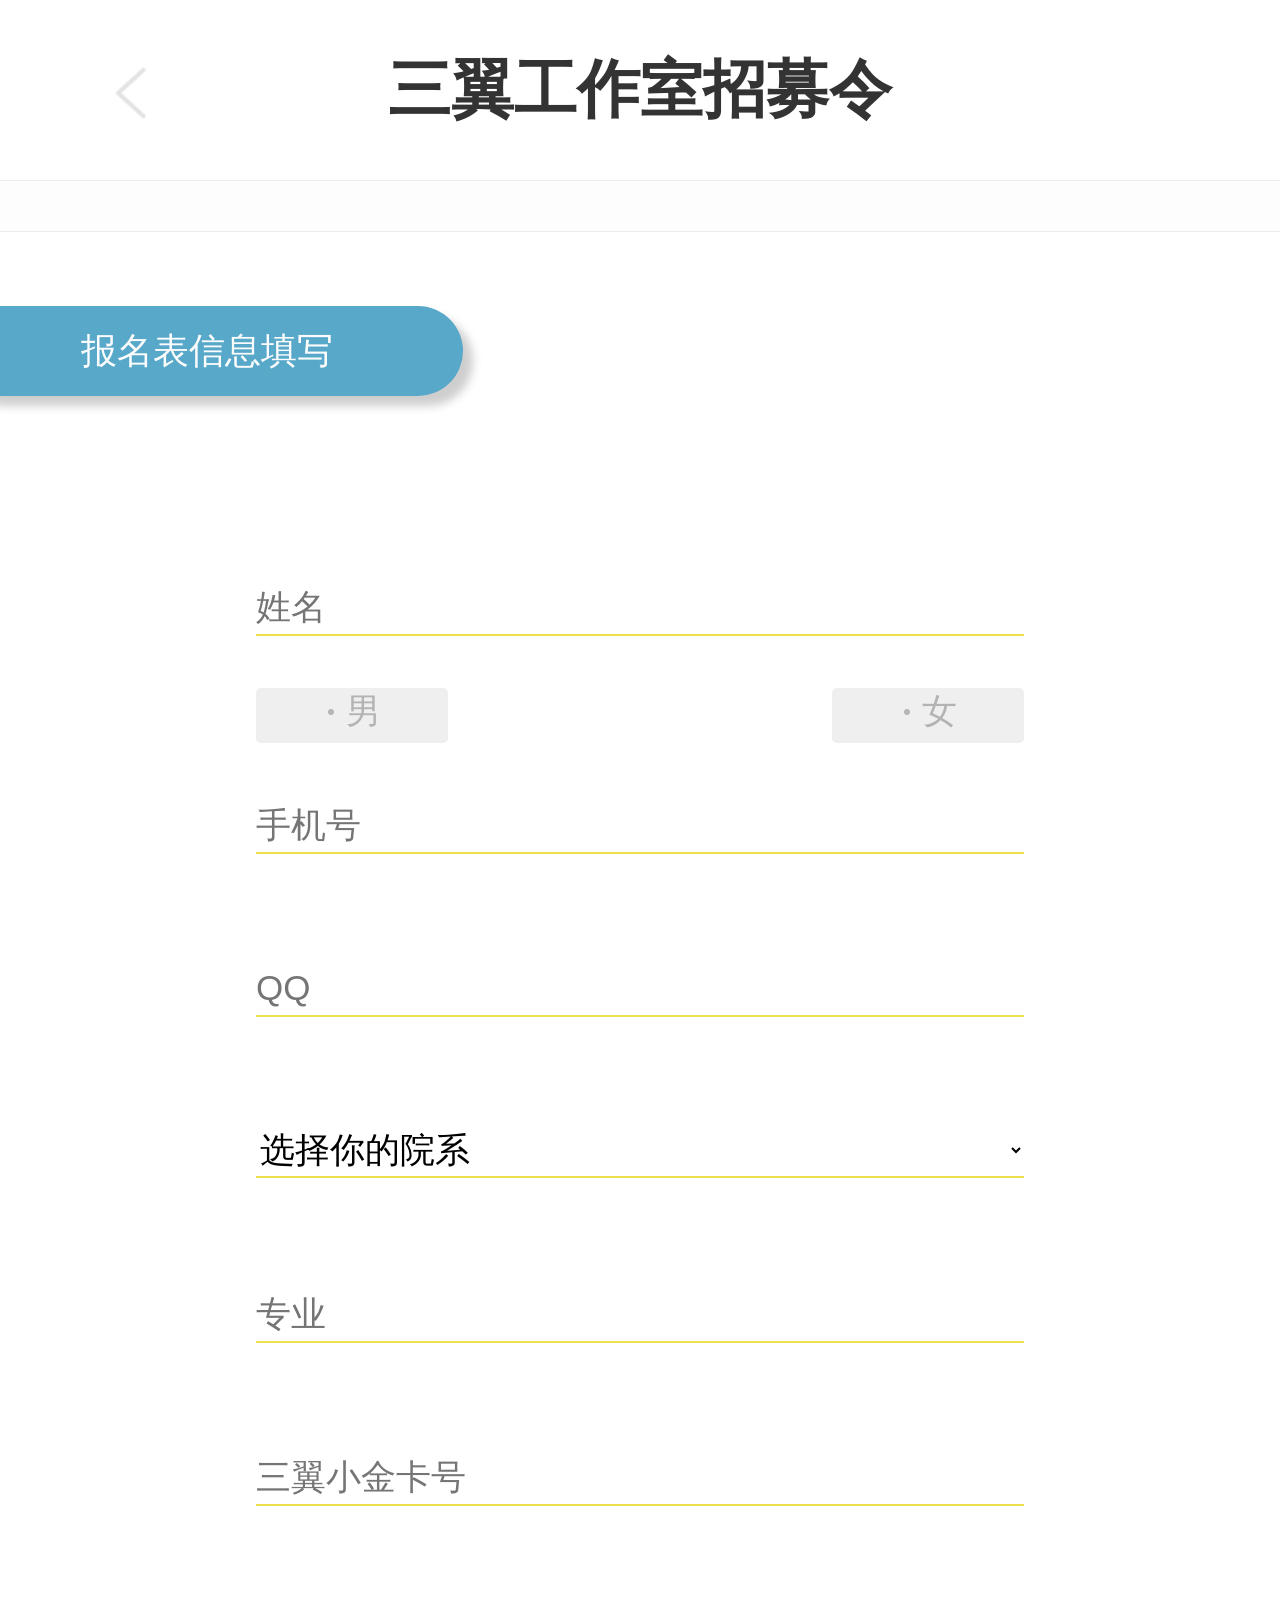
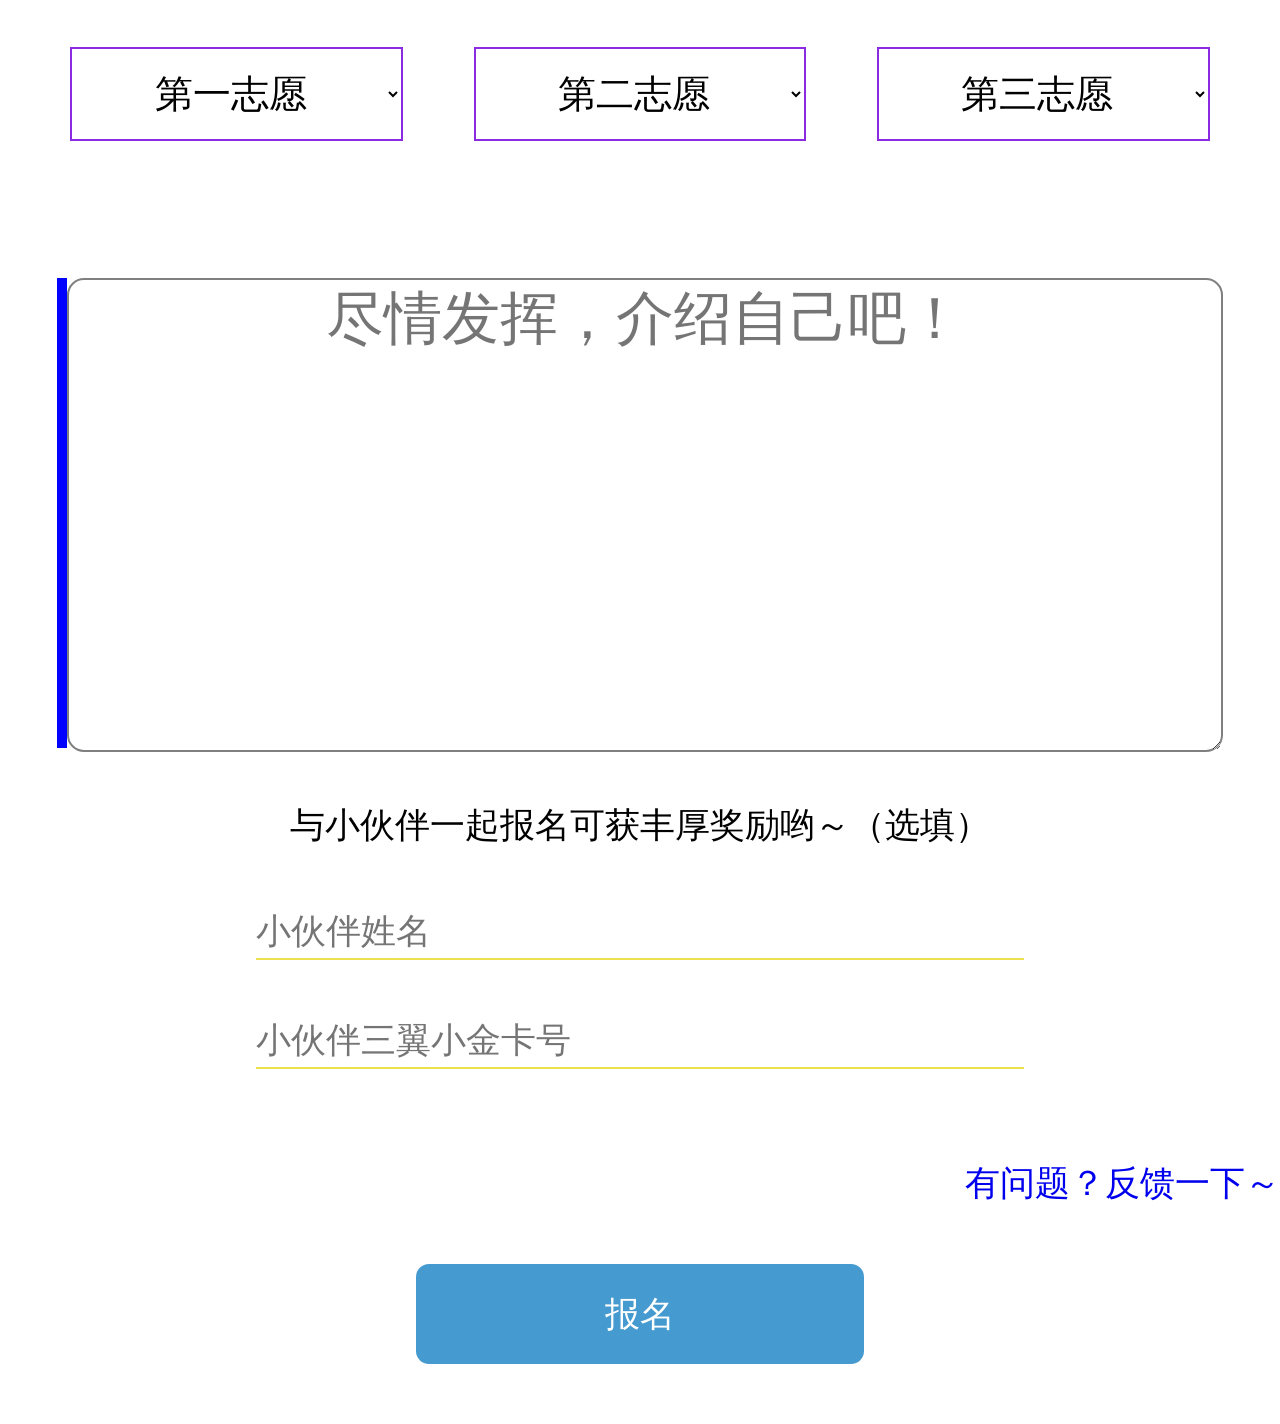
<file: index.html>
<!DOCTYPE html>
<html>

	<head>
		<meta charset="utf-8" />
		<!--		<link rel="stylesheet" type="text/css" href="css/fullpage.css"/>-->
		<link rel="stylesheet" type="text/css" href="css/style.css" />
		<link rel="stylesheet" type="text/css" href="css/jquery-labelauty.css" />
		<!--<script type="text/javascript" src="js/jquery.min.js"></script>
		<script type="text/javascript" src="js/jquery.easing.js"></script>
		<script type="text/javascript" src="js/fullpage.js"></script>-->
		<title></title>
	</head>

	<body>
		<div id="fullpage">
			<!--<div class="section">第一屏</div>
			<div class="section">第二屏</div>
			<div class="section">
				<div class="slide">第三屏的第一屏</div>
				<div class="slide">第三屏的第二屏</div>
				<div class="slide">第三屏的第三屏</div>
				<div class="slide">第三屏的第四屏</div>
			</div>-->
			<div class="section">
				<div class="reTitle">
					<div class="rePic">
						<a href="#">
							<img src="img/arrow.png" height="100%" width="auto" />
						</a>
					</div>
					<div class="reText">
						三翼工作室招募令
					</div>
					<div class="rePic">

					</div>
				</div>
				<div class="reBlank">

				</div>
				<div class="reBody">
					<form action="in.php" method="post" id="reform">
						<div class="reCapsule">
							<div class="reBlue">
								报名表信息填写
							</div>
						</div>
						<div class="reForm">
							<div class="input">
								<input type="text" id="input" name="name" placeholder="姓名" />
							</div>
							<div class="input">
								<div class="reWhite">

								</div>
								<input type="radio" name="sex" value="男" data-labelauty="男" />
								<div class="reWWhite">

								</div>
								<input type="radio" name="sex" value="女" data-labelauty="女" />
								<div class="reWhite">

								</div>
							</div>
							<div class="input">
								<input type="text" id="input" name="tel" placeholder="手机号" />
							</div>
							<div class="inPQM">
								<input type="text" id="input" name="qq" placeholder="QQ" />
							</div>
							<div class="inPQM">
								<select name="yuan" id="seList">
									<option value="院系" disabled selected style='display:none;'>选择你的院系</option>
									<option value="法学院与知识产权学院">法学院与知识产权学院</option>
									<option value="信用风险管理学院">信用风险管理学院</option>
									<option value="计算机科学与数学学院">计算机科学与数学学院</option>
									<option value="公共管理学院">公共管理学院</option>
									<option value="兴湘学院">兴湘学院</option>
									<option value="化学学院">化学学院</option>
									<option value="材料工程学院">材料工程学院</option>
								</select>
							</div>
							<div class="inPQM">
								<input type="text" name="class" id="input" placeholder="专业" />
							</div>
							<div class="inPQM">
								<input type="text" name="cardID" id="input" placeholder="三翼小金卡号" />
							</div>
						</div>
						<div class="reWill">
							<!--<div class="reWTitle" name="md1">
								第一志愿
							</div>-->
							<select name="md1" class="reOption">
								<option value="" disabled selected style='display:none;'>第一志愿</option>
								<option value="">1</option>
								<option value="">2</option>
							</select>
							<!--<div class="reWTitle" name="md2">
								第二志愿
							</div>-->
							<select name="md2" class="reOption">
								<option value="" disabled selected style='display:none;'>第二志愿</option>
								<option value="">1</option>
								<option value="">2</option>
							</select>
							<!--<div class="reWTitle" name="md3">
								第三志愿
							</div>-->
							<select name="md3" class="reOption">
								<option value="" disabled selected style='display:none;'>第三志愿</option>
								<option value="">1</option>
								<option value="">2</option>
							</select>
							<!--<div class="reOption">
								新媒体运营部
							</div>
							<div class="reOption">
								多媒体事业部
							</div>
							<div class="reOption">
								通讯社
							</div>
							<div class="reOption">
								产品运营部
							</div>
							<div class="reOption">
								产品经理组
							</div>
							<div class="reOption">
								技术开发部
							</div>
							<div class="reOption">
								企划公关部
							</div>
							<div class="reOption">
								设计部
							</div>
							<div class="reOption">
								行政人事部
							</div>-->
						</div>
						<div class="reIntro">
							<div class="reIVer">

							</div>
							<!--<input type="text" name="reIntro" id="reIntro" value="" />-->
							<textarea name="reIntro" name="trod" id="reIntro" placeholder="尽情发挥，介绍自己吧！"></textarea>
						</div>
						<div class="reCompany">
							<div class="reTips">
								与小伙伴一起报名可获丰厚奖励哟～（选填）
							</div>
							<div class="input">
								<input type="text" id="input" placeholder="小伙伴姓名" />
							</div>
							<div class="input">
								<input type="text" id="input" placeholder="小伙伴三翼小金卡号" />
							</div>
							<div class="reCFeed">
								<a href="#" id="feedHref">有问题？反馈一下～</a>
							</div>
						</div>
						<div class="reBtn">
							<input type="submit" id="reBtn" value="报名" />
						</div>
						<div class="reBl">

						</div>
					</form>
				</div>
			</div>
		</div>
		<script type="text/javascript" src="js/jquery-1.8.3.min.js">
		</script>
		<script type="text/javascript" src="js/jquery-labelauty.js">
		</script>
		<script>
			$(function() {
				$(':input').labelauty();
			});
		</script>
	</body>
	<script>
		$(function() {
			//获取网页中所有的form表单
			$("form").each(function() {
				//注册表单的提交事件
				$(this).submit(function(event) {
					//屏蔽表单的注册
					event.preventDefault();
					//获取url
					var url = $(this).attr("action");

					request(url,
						'POST',
						JSON.stringify($(this).serializeObject()),
						function() {
							alert('123');
						},
						null);
				});
			});

		});

		//将$.ajax函数 转化成一个简单的接口
		function request(url, method, param, callback, fail) {
			//alert(param);
			$.ajax({
				type: method,
				//async:false,
				contentType: "application/json;charset=UTF-8",
				dataType: "json",
				url: url,
				data: param,
				success: callback,
				error: fail,
			});
		}

		//将form表单里面的数据转化为json对象
		$.fn.serializeObject = function() {
			var o = {};
			var a = this.serializeArray();
			$.each(a, function() {
				if(o[this.name] !== undefined) {
					if(!o[this.name].push) {
						o[this.name] = [o[this.name]];
					}
					o[this.name].push(this.value || '');
				} else {
					o[this.name] = this.value || '';
				}
			});
			return o;
		};
	</script>

</html>
</file>
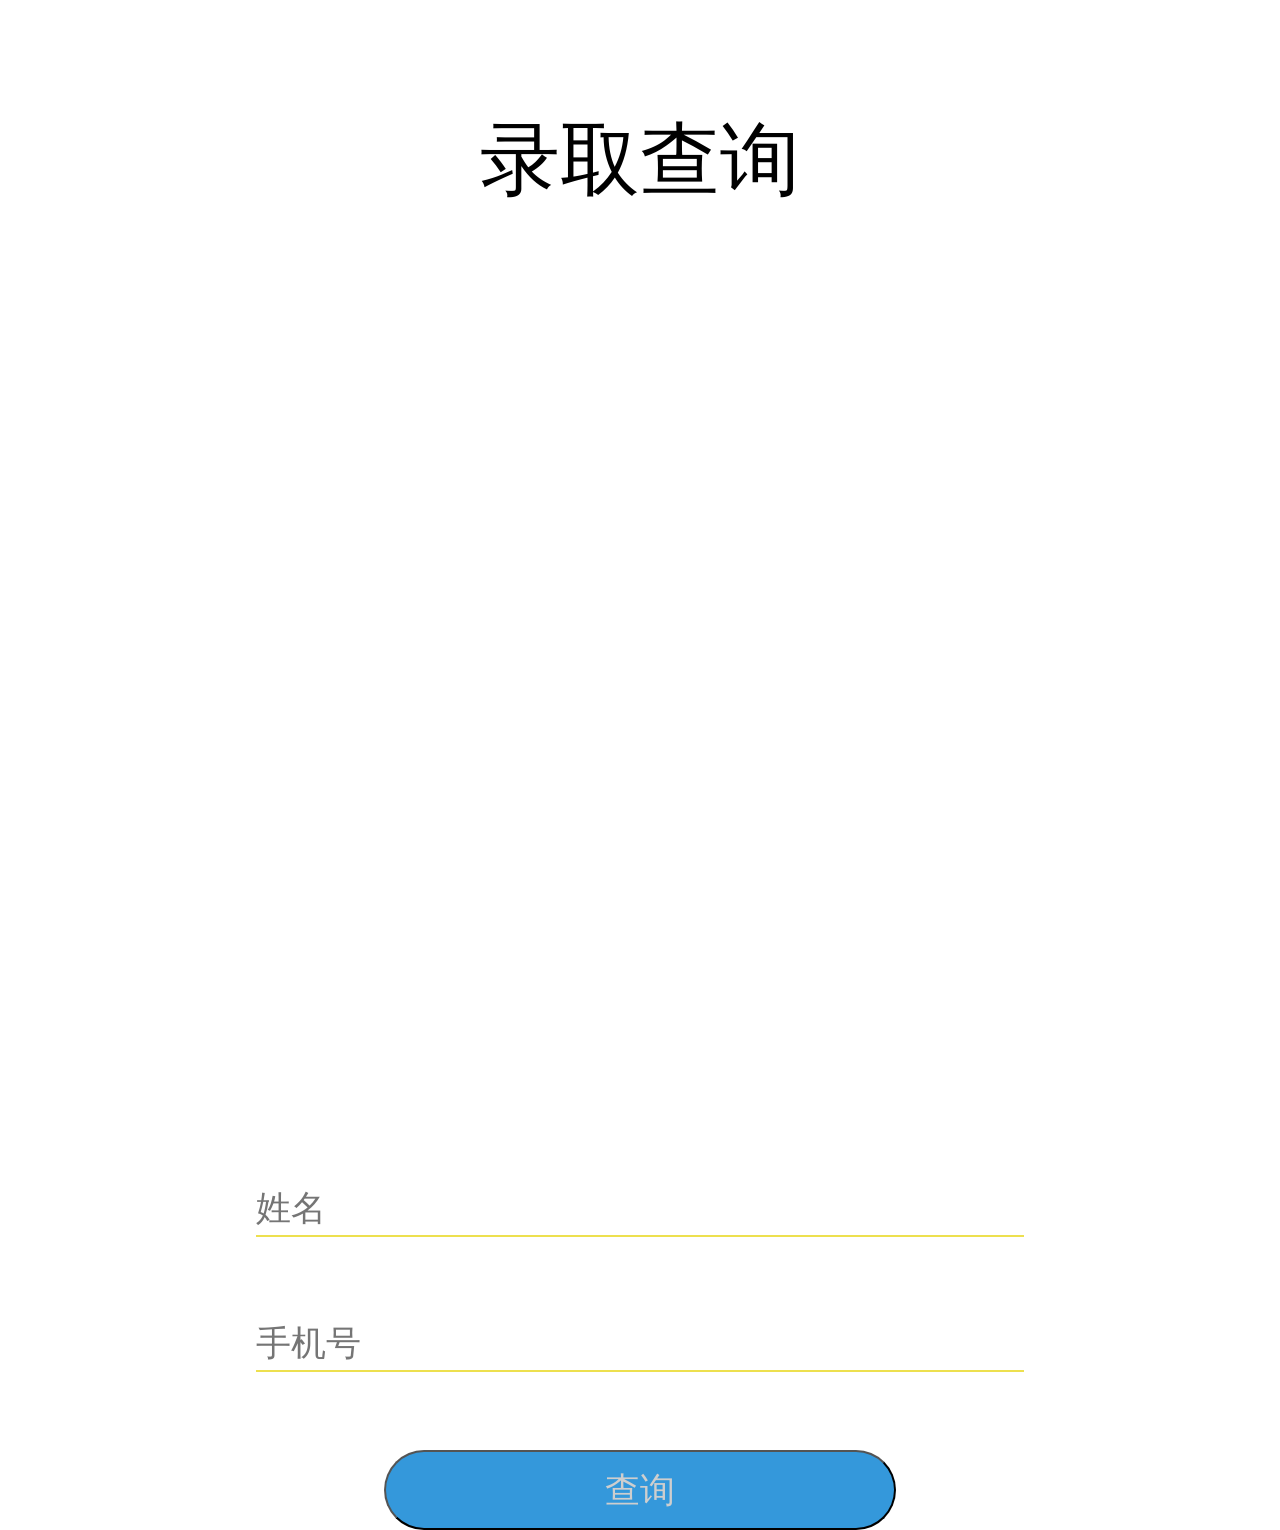
<file: inquire.html>
<!DOCTYPE html>
<html>

	<head>
		<meta charset="UTF-8">
		<link rel="stylesheet" type="text/css" href="css/style.css" />
		<title></title>
	</head>

	<body>
		<form action="out.php" method="post">
			<div class="inTitle">
				录取查询
			</div>
			<div class="inBg">

			</div>
			<div class="inName">
				<input type="text" name="name" id="input" value="" placeholder="姓名" />
			</div>
			<div class="inName">
				<input type="text" name="tel" id="input" value="" placeholder="手机号" />
			</div>
			<div class="inBtn">
				<input type="submit" name="" id="inBtn" value="查询" />
			</div>
		</form>
		<script type="text/javascript" src="js/jquery-1.8.3.min.js">
		</script>
		<script type="text/javascript" src="js/jquery-labelauty.js">
		</script>
	</body>
	<script>
		$(function() {
			//获取网页中所有的form表单
			$("form").each(function() {
				//注册表单的提交事件
				$(this).submit(function(event) {
					//屏蔽表单的注册
					event.preventDefault();
					//获取url
					var url = $(this).attr("action");

					request(url,
						'POST',
						JSON.stringify($(this).serializeObject()),
						function() {
							alert('123');
						},
						null);
				});
			});

		});

		//将$.ajax函数 转化成一个简单的接口
		function request(url, method, param, callback, fail) {
			//alert(param);
			$.ajax({
				type: method,
				//async:false,
				contentType: "application/json;charset=UTF-8",
				dataType: "json",
				url: url,
				data: param,
				success: callback,
				error: fail,
			});
		}

		//将form表单里面的数据转化为json对象
		$.fn.serializeObject = function() {
			var o = {};
			var a = this.serializeArray();
			$.each(a, function() {
				if(o[this.name] !== undefined) {
					if(!o[this.name].push) {
						o[this.name] = [o[this.name]];
					}
					o[this.name].push(this.value || '');
				} else {
					o[this.name] = this.value || '';
				}
			});
			return o;
		};
	</script>

</html>
</file>
<file: css/fullpage.css>
html.fp-enabled,
.fp-enabled body {
    margin: 0;
    padding: 0;
    overflow:hidden;

    /*Avoid flicker on slides transitions for mobile phones #336 */
    -webkit-tap-highlight-color: rgba(0,0,0,0);
}
.fp-section {
    position: relative;
    -webkit-box-sizing: border-box; /* Safari<=5 Android<=3 */
    -moz-box-sizing: border-box; /* <=28 */
    box-sizing: border-box;
}
.fp-slide {
    float: left;
}
.fp-slide, .fp-slidesContainer {
    height: 100%;
    display: block;
}
.fp-slides {
    z-index:1;
    height: 100%;
    overflow: hidden;
    position: relative;
    -webkit-transition: all 0.3s ease-out; /* Safari<=6 Android<=4.3 */
    transition: all 0.3s ease-out;
}
.fp-section.fp-table, .fp-slide.fp-table {
    display: table;
    table-layout:fixed;
    width: 100%;
}
.fp-tableCell {
    /*display: table-cell;*/
    vertical-align: middle;
    width: 100%;
    height: 100%;
}
.fp-slidesContainer {
    float: left;
    position: relative;
}
.fp-controlArrow {
    -webkit-user-select: none; /* webkit (safari, chrome) browsers */
    -moz-user-select: none; /* mozilla browsers */
    -khtml-user-select: none; /* webkit (konqueror) browsers */
    -ms-user-select: none; /* IE10+ */
    position: absolute;
    z-index: 4;
    top: 50%;
    cursor: pointer;
    width: 0;
    height: 0;
    border-style: solid;
    margin-top: -38px;
    -webkit-transform: translate3d(0,0,0);
    -ms-transform: translate3d(0,0,0);
    transform: translate3d(0,0,0);
}
.fp-controlArrow.fp-prev {
    left: 15px;
    width: 0;
    border-width: 38.5px 34px 38.5px 0;
    border-color: transparent #fff transparent transparent;
}
.fp-controlArrow.fp-next {
    right: 15px;
    border-width: 38.5px 0 38.5px 34px;
    border-color: transparent transparent transparent #fff;
}
.fp-scrollable {
    overflow: hidden;
    position: relative;
}
.fp-scroller{
    overflow: hidden;
}
.iScrollIndicator{
    border: 0 !important;
}
.fp-notransition {
    -webkit-transition: none !important;
    transition: none !important;
}
#fp-nav {
    position: fixed;
    z-index: 100;
    margin-top: -32px;
    top: 50%;
    opacity: 1;
    -webkit-transform: translate3d(0,0,0);
}
#fp-nav.fp-right {
    right: 17px;
}
#fp-nav.fp-left {
    left: 17px;
}
.fp-slidesNav{
    position: absolute;
    z-index: 4;
    opacity: 1;
    -webkit-transform: translate3d(0,0,0);
    -ms-transform: translate3d(0,0,0);
    transform: translate3d(0,0,0);
    left: 0 !important;
    right: 0;
    margin: 0 auto !important;
}
.fp-slidesNav.fp-bottom {
    bottom: 17px;
}
.fp-slidesNav.fp-top {
    top: 17px;
}
#fp-nav ul,
.fp-slidesNav ul {
  margin: 0;
  padding: 0;
}
#fp-nav ul li,
.fp-slidesNav ul li {
    display: block;
    width: 14px;
    height: 13px;
    margin: 7px;
    position:relative;
}
.fp-slidesNav ul li {
    display: inline-block;
}
#fp-nav ul li a,
.fp-slidesNav ul li a {
    display: block;
    position: relative;
    z-index: 1;
    width: 100%;
    height: 100%;
    cursor: pointer;
    text-decoration: none;
}
#fp-nav ul li a.active span,
.fp-slidesNav ul li a.active span,
#fp-nav ul li:hover a.active span,
.fp-slidesNav ul li:hover a.active span{
    height: 12px;
    width: 12px;
    margin: -6px 0 0 -6px;
    border-radius: 100%;
 }
#fp-nav ul li a span,
.fp-slidesNav ul li a span {
    border-radius: 50%;
    position: absolute;
    z-index: 1;
    height: 4px;
    width: 4px;
    border: 0;
    background: #333;
    left: 50%;
    top: 50%;
    margin: -2px 0 0 -2px;
    -webkit-transition: all 0.1s ease-in-out;
    -moz-transition: all 0.1s ease-in-out;
    -o-transition: all 0.1s ease-in-out;
    transition: all 0.1s ease-in-out;
}
#fp-nav ul li:hover a span,
.fp-slidesNav ul li:hover a span{
    width: 10px;
    height: 10px;
    margin: -5px 0px 0px -5px;
}
#fp-nav ul li .fp-tooltip {
    position: absolute;
    top: -2px;
    color: #fff;
    font-size: 14px;
    font-family: arial, helvetica, sans-serif;
    white-space: nowrap;
    max-width: 220px;
    overflow: hidden;
    display: block;
    opacity: 0;
    width: 0;
    cursor: pointer;
}
#fp-nav ul li:hover .fp-tooltip,
#fp-nav.fp-show-active a.active + .fp-tooltip {
    -webkit-transition: opacity 0.2s ease-in;
    transition: opacity 0.2s ease-in;
    width: auto;
    opacity: 1;
}
#fp-nav ul li .fp-tooltip.fp-right {
    right: 20px;
}
#fp-nav ul li .fp-tooltip.fp-left {
    left: 20px;
}
.fp-auto-height.fp-section,
.fp-auto-height .fp-slide,
.fp-auto-height .fp-tableCell{
    height: auto !important;
}

.fp-responsive .fp-auto-height-responsive.fp-section,
.fp-responsive .fp-auto-height-responsive .fp-slide,
.fp-responsive .fp-auto-height-responsive .fp-tableCell {
    height: auto !important;
}

/*Only display content to screen readers*/
.fp-sr-only{
    position: absolute;
    width: 1px;
    height: 1px;
    padding: 0;
    overflow: hidden;
    clip: rect(0, 0, 0, 0);
    white-space: nowrap;
    border: 0;
}
</file>
<file: css/style.css>
* {
	margin: 0;
	padding: 0;
}

.section {
	background-color: white;
}

.reTitle {
	width: 100%;
	height: 180px;
	line-height: 180px;
	text-align: center;
	font-size: 63px;
	font-weight: bold;
	color: #333333;
}

.rePic {
	width: 20%;
	height: 180px;
	float: left;
}

.reText {
	width: 60%;
	height: 180px;
	float: left;
}

.reBlank {
	width: 100%;
	height: 50px;
	background-color: #fdfdfd;
	border-bottom: 1px solid #ebebeb;
	border-top: 1px solid #ebebeb;
}

.reBody {
	width: 100%;
}

.reCapsule {
	width: 100%;
	height: 238px;
}

.reBlue {
	width: 40%;
	height: 90px;
	position: absolute;
	font-size: 36px;
	border-radius: 50px;
	line-height: 90px;
	text-align: center;
	background-color: #58a8ca;
	color: #fdfdfd;
	left: -49px;
	margin-top: 74px;
	box-shadow: 10px 10px 10px #cecece;
}

.reForm {
	width: 100%;
	float: left;
	margin-top: 55px;
}

.input,
.inPQM {
	width: 100%;
	height: 55px;
	margin-top: 54px;
	display: flex;
	justify-content: center;
	float: left;
}

.inPQM {
	margin-top: 108px;
}

#input,
#seList {
	width: 60%;
	height: 55px;
	font-size: 35px;
	border: none;
	background-color: white;
	border-bottom: 2px solid #ede04f;
}


/*select{
	color: green;
}*/

#seList {
	color: black;
	font-size: 35px;
}

#sexBtn {
	width: 15%;
	height: 55px;
	line-height: 55px;
	font-size: 46px;
	border-radius: 20px;
	background-color: white;
	box-shadow: 2px 2px 10px #cecece;
}

.reWhite {
	width: 20%;
	height: 60px;
	float: left;
}

.reWWhite {
	width: 30%;
	height: 55px;
	float: left;
}

.reWill {
	width: 100%;
	float: left;
	margin-top: 68px;
	/*	margin-bottom: 140px;*/
}

.reWTitle {
	width: 33.3%;
	height: 35px;
	font-size: 38px;
	text-align: center;
	float: left;
	margin-bottom: 131px;
}

.reOption {
	width: 26%;
	height: 94px;
	line-height: 85px;
	float: left;
	margin-top: 75px;
	margin-left: 5.5%;
	text-align: center;
	background-color: white;
	border: 2px solid blueviolet;
	font-size: 38px;
}

.reIntro {
	width: 100%;
	float: left;
	margin-top: 137px;
	display: flex;
	justify-content: center;
}

#reIntro {
	width: 90%;
	height: 470px;
	font-size: 58px;
	text-align: center;
	border: 2px solid grey;
	border-radius: 17px;
}

.reIVer {
	width: 10px;
	height: 470px;
	/*	float: left;*/
	background-color: blue;
}

.reCompany {
	width: 100%;
	float: left;
	margin-top: 50px;
}

.reTips {
	width: 100%;
	font-size: 35px;
	text-align: center;
}

.reCFeed {
	width: 100%;
	height: 55px;
	float: left;
	font-size: 35px;
	margin-top: 93px;
	text-align: right;
}

#feedHref {
	text-decoration: none;
}

.reBtn {
	width: 100%;
	height: 100px;
	float: left;
	text-align: center;
	margin-top: 49px;
}

#reBtn {
	width: 35%;
	height: 100px;
	border-radius: 13px;
	background-color: #459ad0;
	font-size: 35px;
	color: white;
	text-align: center;
	border: none;
}

.reBl {
	width: 100%;
	height: 60px;
	float: left;
}


.inTitle{
	width: 100%;
	height: 320px;
	text-align: center;
	font-size: 80px;
	line-height: 320px;
	float: left;
}
.inBg{
	width: 100%;
	height: 780px;
	float: left;
}
.inName{
	width: 100%;
	height: 55px;
	margin-top: 80px;
	float: left;
	display: flex;
	justify-content: center;
}
.inBtn{
	width: 100%;
	height: 80px;
	margin-top: 80px;
	float: left;
	display: flex;
	justify-content: center;
}
#inBtn{
	width: 40%;
	height: 80px;
	color: #CECECE;
	font-size: 35px;
	border-radius: 50px;
	background-color: #3498DB;
/*	border: none;*/
}
</file>
